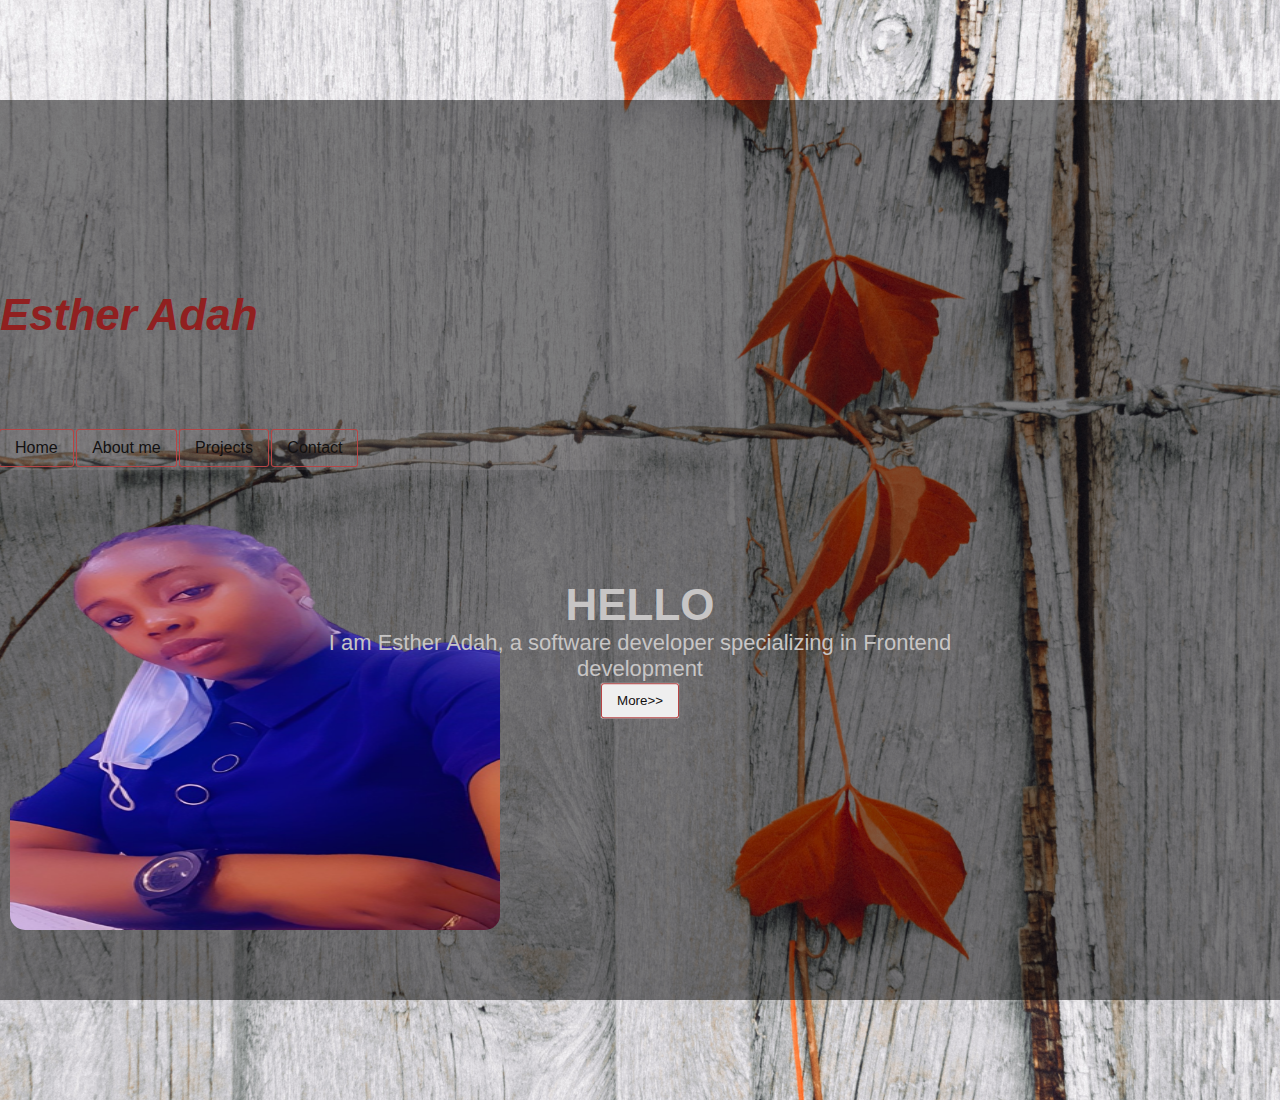
<file: index.html>
<!DOCTYPE html>
<html lang="en">
<head>
    <meta charset="UTF-8">
    <meta http-equiv="X-UA-Compatible" content="IE=edge">
    <meta name="viewport" content="width=, initial-scale=1.0">
    <title>porfolio website</title>
    <link rel="stylesheet" href="style.css">
</head>
<body class="bg">
    <header>
        
            <div >
        <div id="header"> <h1>Esther Adah</h1></div>
        <nav>
            <div id="container">
            <a class="active" href="/#home">Home</a>
                <a href="about.html" target="_blank">About me</a>
                <a  href="./projects">Projects</a>
                <a  href="./contact">Contact</a>
            </div>
            <div>
               
        </nav>
        </header>
        <div class="picture">
        <img src="3.png" alt="Esther Adah" width="400px" height="500px" id="mine" class="picture"/>

        </div>
         <div class="hero-text">
                    <h1>HELLO</h1>
                    <p> I am Esther Adah, a software developer specializing in Frontend development</p>
                    <button>
                        <a href="about.html" target="_blank">More>></a>
                        </button>
                    </div>
        
</div>

  

    
</body>
</html>
</file>
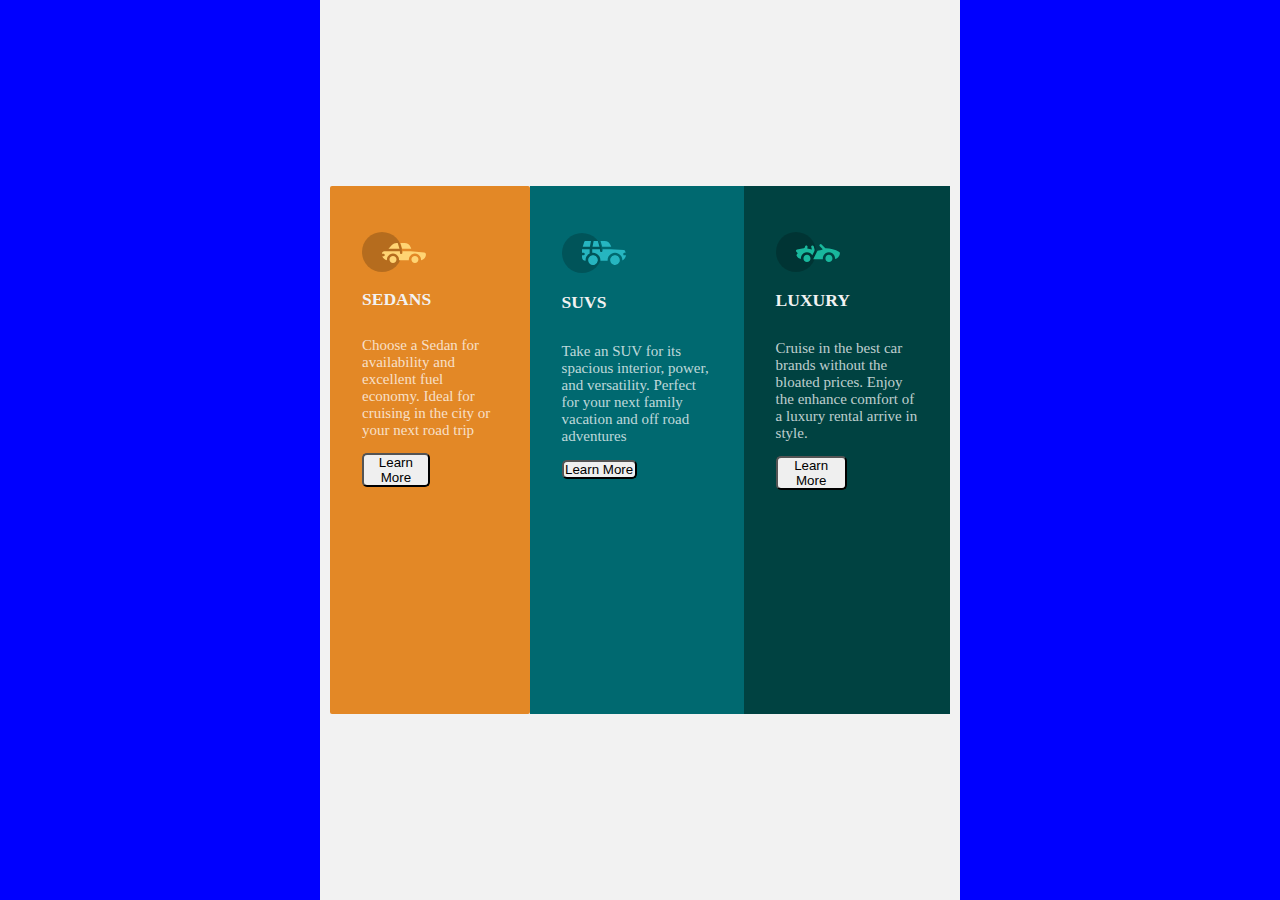
<file: flexbox layout/index.html>
<!DOCTYPE html>
<html>

<head>
  <meta charset="utf-8">
  <meta name="viewport" content="width=device-width">
  <title>replit</title>
  <link href="style.css" rel="stylesheet"/>
</head>

<body>
  <main id="container">
        <div class="sedans">
            <img src="Copy of icon-sedans.svg" alt="">
            <h3>SEDANS</h3>
            <p>Choose a Sedan for availability and excellent fuel economy. Ideal for cruising in the city or your next road trip</p>
            <button>Learn More</button>
        </div>
        
        <div class="SUVS">
            <img src="Copy of icon-suvs.svg" alt="">
            <h3>SUVS</h3>
            <p>Take an SUV for its spacious interior, power, and versatility. Perfect for your next family vacation and off road adventures</p>
            <button>Learn More</button>

        </div>
        
        <div class="Luxury">
            <img src="Copy of icon-luxury.svg" alt="">
            <h3>LUXURY</h3>
            <P>Cruise in the best car brands without the bloated prices. Enjoy the enhance comfort of a luxury rental arrive in style.</P>
            <button>Learn More</button>

        </div>

    </main>
</body>

</html>
</file>
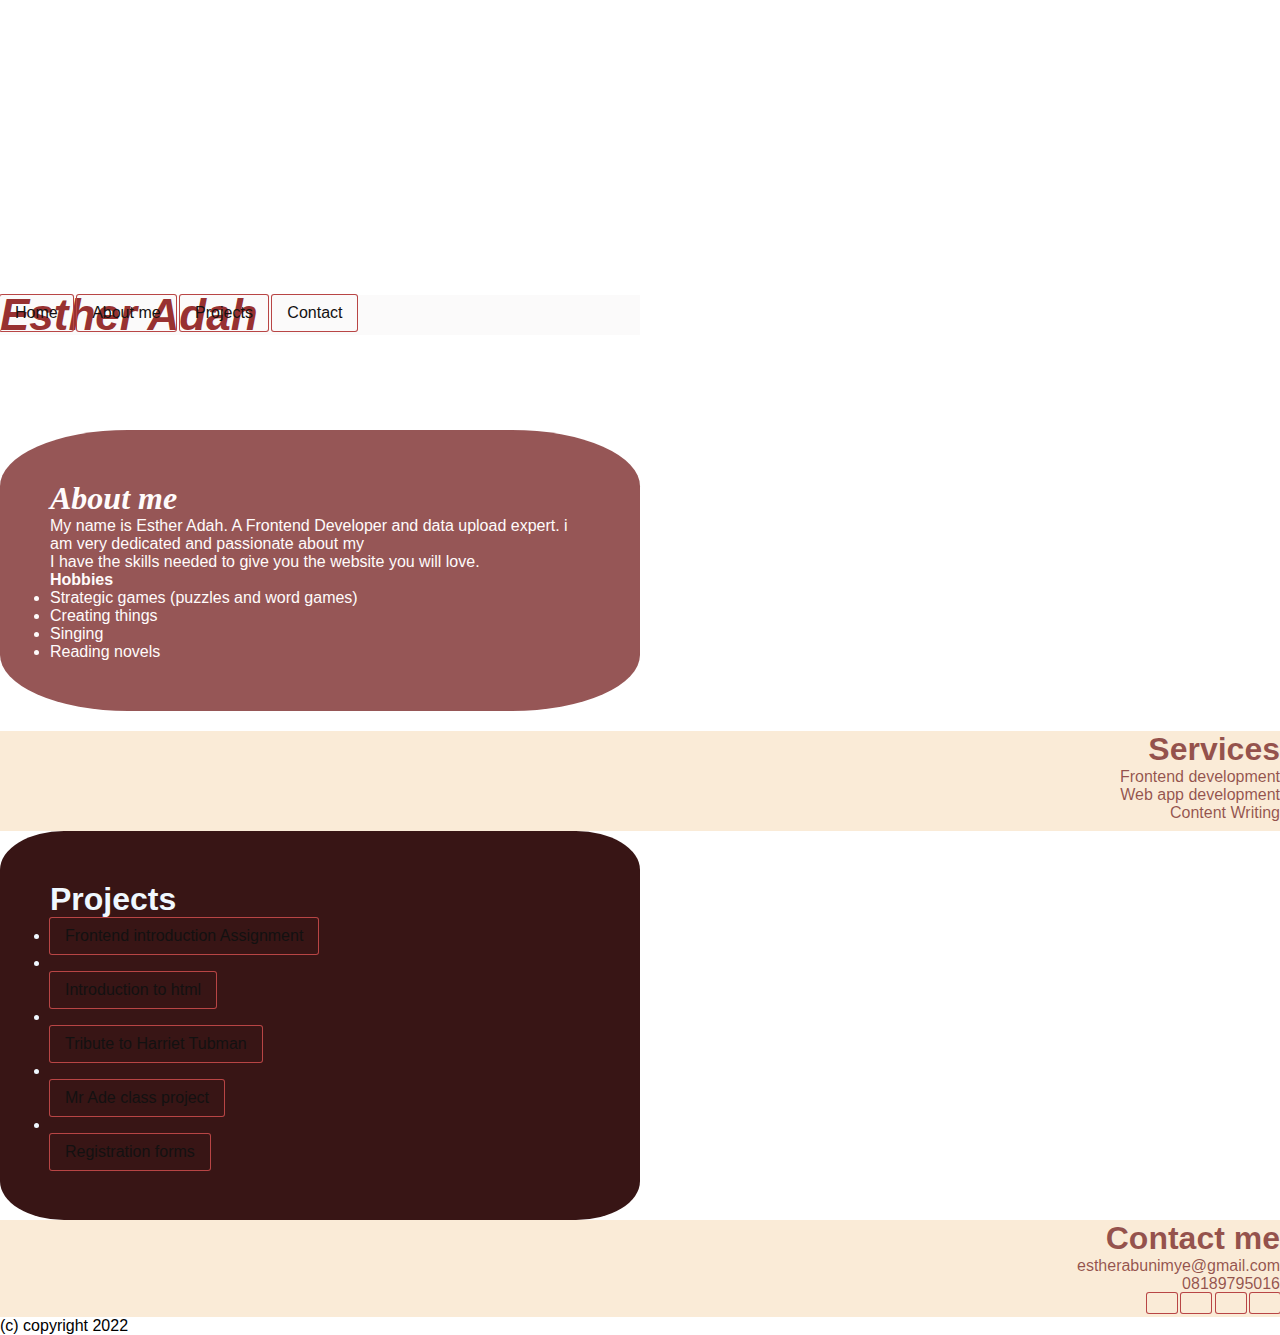
<file: about.html>
<!DOCTYPE html>
<html lang="en">
<head>
    <meta charset="UTF-8">
    <meta http-equiv="X-UA-Compatible" content="IE=edge">
    <meta name="viewport" content="width=device-width, initial-scale=1.0">
    <title>Document</title>
    <link rel="stylesheet" href="style.css">

</head>
<body>
    <header>

        <nav style="display:flex;justify-content:space-between;align-items:center;">
    <div id="header"> <h1>Esther Adah</h1></div>  
            <div id="container">
            <a class="active" href="/#home">Home</a>
                <a href="about.html" target="_blank">About me</a>
                <a href="./projects">Projects</a>
                <a href="./contact">Contact</a>
            </div>
        </nav>
    </header>

    <div class="about">
        <h1 class="me">About me</h1>
        <p>My name is Esther Adah. A Frontend Developer and data upload expert. i am very dedicated and passionate about my</p>
           <p> I have the skills needed to give you the website you will love.</p>
          <p> <h4>Hobbies</h4> </p>
    <ul>
      <li>Strategic games (puzzles and word games)</li>
      <li>Creating things</li>
      <li>Singing</li>
      <li>Reading novels</li>

    </div>
    
         
 </ul>
</div>
<section class="services">
    <div class="container">
    <h1 class="services-head">Services</h1>
    <ul>
        <li>Frontend development</li>
        <li>Web app development</li>
        <li>Content Writing</li>
    </ul>
    </div>
    </section>

    <nav>
        <div class="projects">
            <h1>Projects</h1>
            <ul>
           <li><a href="Frontend introduction Assignment">Frontend introduction Assignment</a></li> 
           <li></li> <a href="Introduction to html">Introduction to html</a></li> 
           <li></li> <a href="Tribute to Harriet Tubman">Tribute to Harriet Tubman</a></li> 
           <li></li> <a href="Mr Ade class project">Mr Ade class project</a></li> 
           <li></li> <a href="Registration forms">Registration forms</a></li> 
        </ul>
    </div>

        <div id="contacts">
            <div class="container">
                <div class="row">
            <div class="contact-left">
                <h1 class="sub-title"> Contact me</h1>
                <p>estherabunimye@gmail.com</p>
                <p>08189795016</p>
                <div class="social icons"></div>
                <a href="#"><i class="fa-facebook"></i></a>
                <a href="#"><i class="fa fa-twitter"></i></a>
                <a href="#"><i class="fab fa-instagram"></i></a>
                <a href="#"><i class="fa fa-linkedin"></i></a>

            </div>
        </div>


        </div>

        </div>
    </nav>
    <footer>(c) copyright 2022</footer>
</body>
</html>
</file>
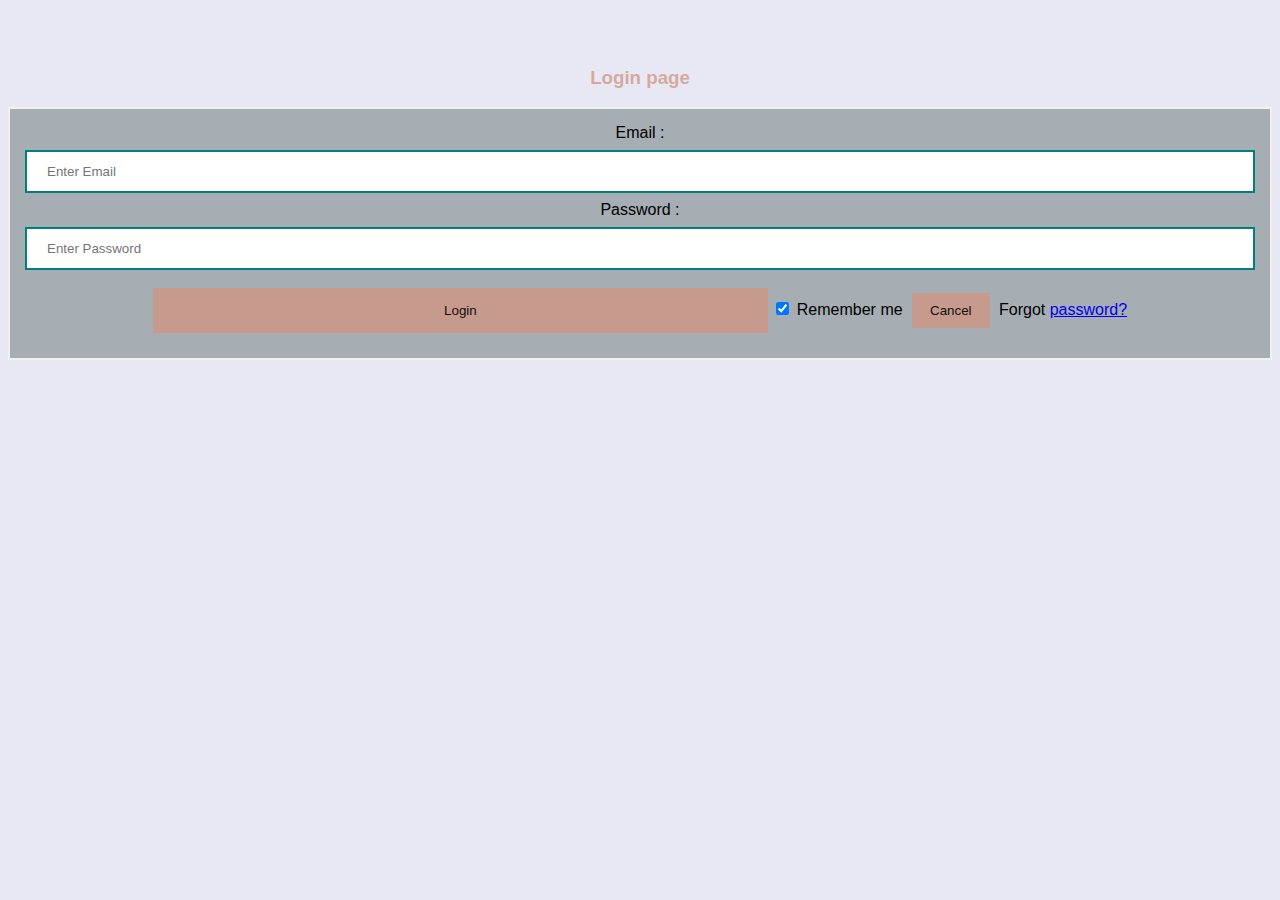
<file: code workspace/login.html>
<!DOCTYPE html>
<html lang="en">
<head>
    <meta charset="UTF-8">
    <meta http-equiv="X-UA-Compatible" content="IE=edge">
    <meta name="viewport" content="width=device-width, initial-scale=1.0">
    <title>Login page</title>
    <link rel="stylesheet" href="index.css">
</head>
<body>
    <h3>Login page </h3>
    <form>  
        <div class="container">   
            <label>Email : </label>   
            <input type="text" placeholder="Enter Email" name="email" required>  
            <label>Password : </label>   
            <input type="password" placeholder="Enter Password" name="password" required>  
            <button type="submit">Login</button>   
            <input type="checkbox" checked="checked"> Remember me   
            <button type="button" class="cancelbtn"> Cancel</button>   
            Forgot <a href="#"> password? </a>   
        </div>   
    </form>     
</body>     
</html> 
</body>
</html>
</file>
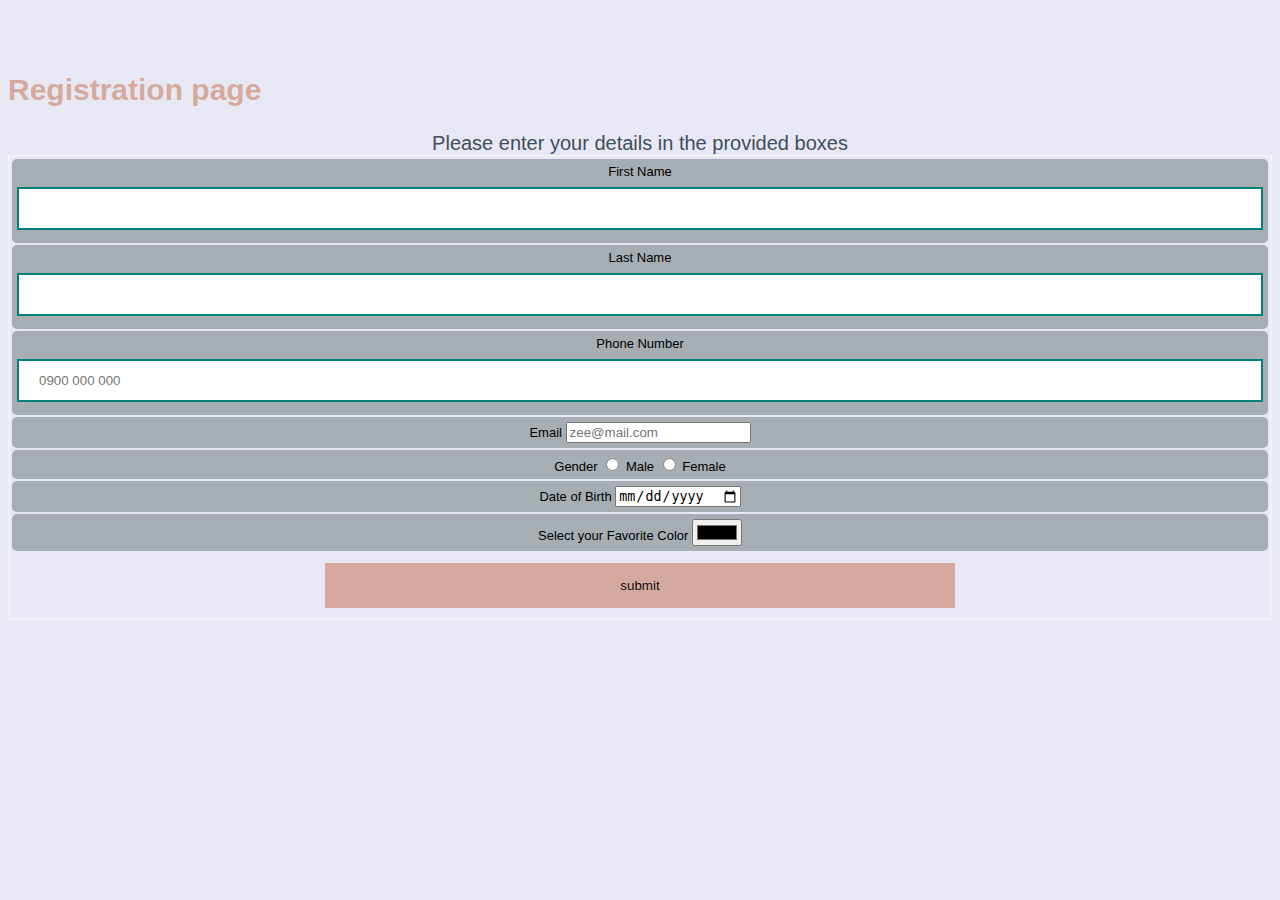
<file: code workspace/REG.html>
<!DOCTYPE html>
<html lang="en">
  <head>
    <meta charset="UTF-8" />
    <meta http-equiv="X-UA-Compatible" content="IE=edge" />
    <meta name="viewport" content="width=device-width, initial-scale=1.0" />
    <title>Document</title>
    <link rel="stylesheet" href="index.css" />
  </head>
  <body>
    <h2>Registration page</h2>
    <p>Please enter your details in the provided boxes</p>
    <form action="./success.html">
      <div class="one">
        <label for="fname"> First Name </label>
        <input type="text" id="fname" name="fname" />
      </div>
      <div class="one">
        <label for="lname"> Last Name</label>
        <input type="text" id="lname" name="lname" />
      </div>
      <div class="one">
        <label for="pnumber">Phone Number</label>
        <input
          type="text"
          id="pnumber"
          name="pnumber"
          placeholder="0900 000 000"
        />
      </div>

      <div class="one">
        <label for="email">Email</label>
        <input
          type="email"
          id="email"
          name="email"
          placeholder="zee@mail.com" required
        />
      </div>

      <div class="one">
        <label for="gender">Gender</label>
        <input type="radio" name="gender" id="gender" />
        <label for="male">Male</label>
        <input type="radio" name="gender" id="gender" />
        <label for="female">Female</label>
      </div>
      <div class="one">
        <label for="DOB">Date of Birth</label>
        <input type="date" id="DOB" name="DOB" />
      </div>

      <div class="one">
        <label for="fav-color">Select your Favorite Color</label>
        <input type="color" id="fav-color" name="fav-color" />
      </div>

      <button type="submit">submit</button>
    </form>
  </body>
</html>
</file>
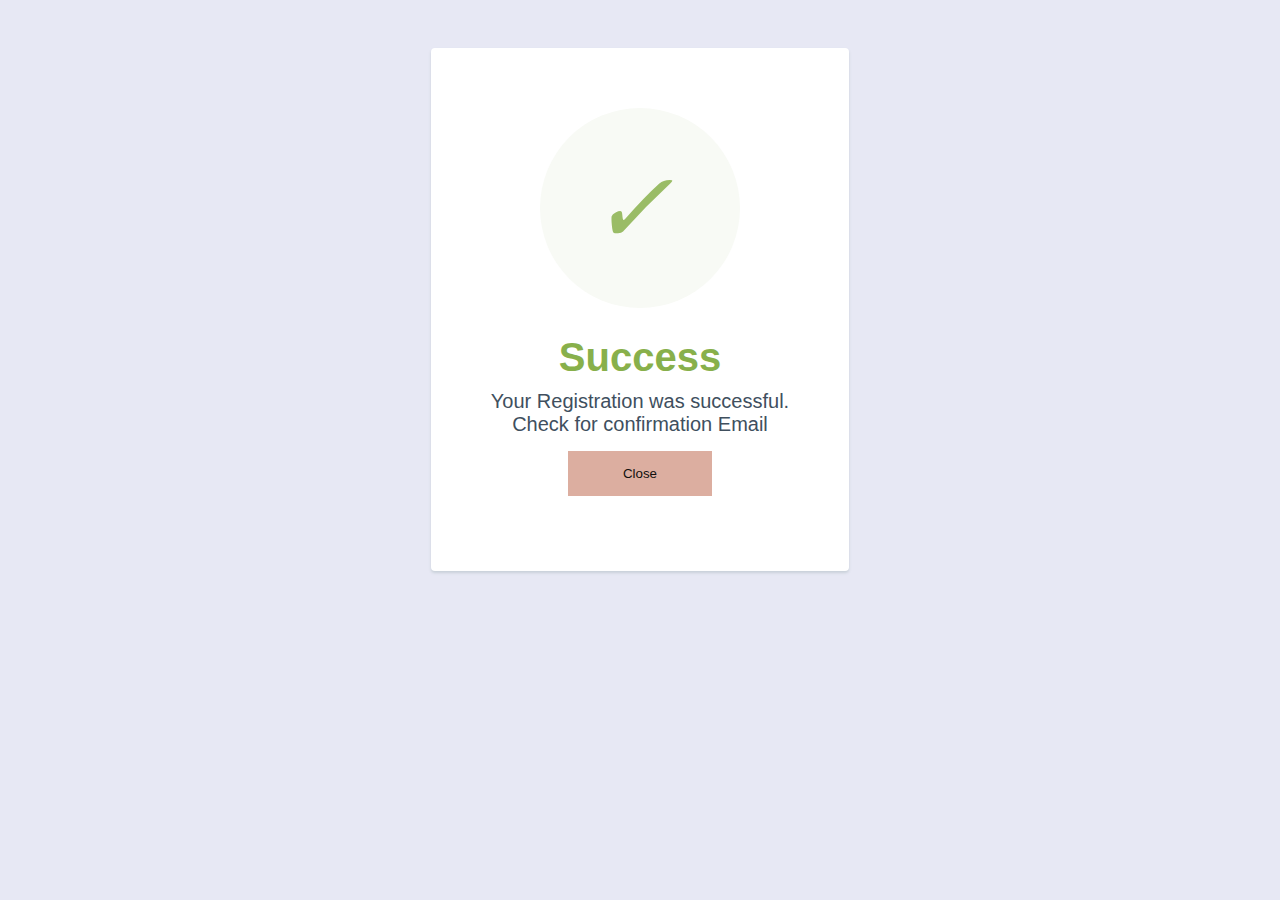
<file: code workspace/success.html>
<!DOCTYPE html>
<html lang="en">
<head>
    <meta charset="UTF-8">
    <meta http-equiv="X-UA-Compatible" content="IE=edge">
    <meta name="viewport" content="width=, initial-scale=1.0">
    <title>Success register page</title>
    <link rel="stylesheet" href="index.css">
</head>
<body id="success">
    <div class="card">
        <div style="border-radius:200px; height:200px; width:200px; background: #F8FAF5; margin:0 auto;">
          <i class="checkmark">✓</i>
        </div>
    <h1 class="two">Success</h1>
    <p class="two">Your Registration was successful.<br/> Check for confirmation Email</p>
<div class=" space">
    <button type="button">Close</button>
</div>
</body>
</html>
</file>
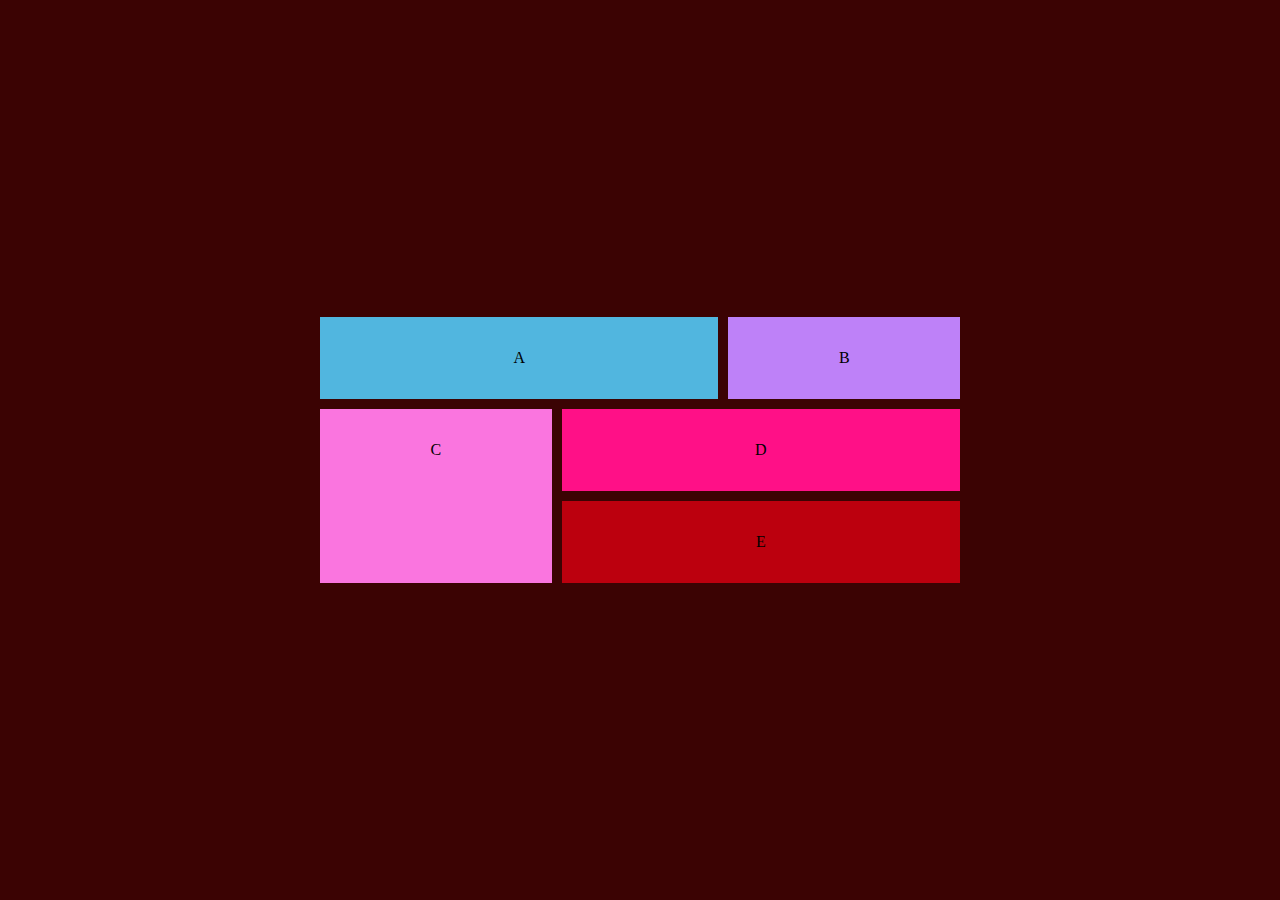
<file: flexbox layout/grid.html>
<!DOCTYPE html>
<html lang="en">
<head>
  <meta charset="UTF-8">
  <meta http-equiv="X-UA-Compatible" content="IE=edge">
  <meta name="viewport" content="width=device-width, initial-scale=1.0">
  <title>Grid Template</title>
  <link rel="stylesheet" href="grid.css">
</head>
<body>
   <main>
    <div class="one">A</div>
    <div class="two">B</div>
    <div class="three">C</div>
    <div class="four">D</div>
    <div class="five">E</div>
</main>

  
</body>
</html>
</file>
<file: style.css>
*{
    margin: 0;
    padding: 0;
    box-sizing: border-box;
}
.hero-image{
  background-image: linear-gradient(rgba(0, 0, 0, 0.5), rgba(0, 0, 0, 0.5)), url("flower drop.jpg");
    height: 100%;
    background-position: center;
    background-repeat: no-repeat;
    background-size: cover;
    position: relative;}
    
.hero-text {

  text-align: center;
  position: absolute;
  top: 50%;
  left: 50%;
  transform: translate(-50%, -50%);
  color: rgb(199, 197, 197);
  font: 1em sans-serif;
  font-size: 22px;
  font-weight: 100;
}
.container{
  text-align: right;
}


.about{
    padding: 50px;
  text-align: left;
  background-color: #680d0db2;
  color: rgb(255, 251, 251);
  width: 50%;
  font-family: garamond(serif);
  margin-bottom: 20px;
  border-radius: 20%;
  
}
.me{
  font-style: italic;
  font-family: garamond;
}


body,html {
    font-family: Arial, Helvetica, sans-serif;
    margin: 0;
    background-position: center;
    background-repeat: no-repeat;
    background-size: cover;
    position: relative;
    height: 100%;
    margin-top: 100px;
    margin-bottom: 100px;
    
  }
  #header{
      font-size: 22px;
      color: rgb(145, 32, 32);
      line-height: 230px;
      font-weight: 80;
      font-style: italic
      
      
    
    
    
  }
  .services{
    color: #680d0db2;
    background-color: antiquewhite;
    height: 100px;
    
    
  }
  
  .picture{
    float: left;
    border-radius: 10px;
    padding: 5px;
    width: 500px;
    height: 500px;
    border-radius: 20px;
  }
    

  
  #container{
    position: absolute;
    height: 40px;
    line-height: 20px;
    width: 50%;
    background-color: rgba(219, 207, 207, 0.1);
  }
     
    a{
      color: rgb(19, 17, 17);
      display: inline-block;
      padding: 10px 15px;
      line-height: 1;
      text-decoration: none;
       border-radius:2px;
      box-shadow:0 0 0 1px rgb(184, 69, 69);
  
  }
  .bg{
    background-image: linear-gradient(rgba(0, 0, 0, 0.5), rgba(0, 0, 0, 0.5)), url("flower drop.jpg");
    height: 100%;
    background-position: center;
    background-repeat: no-repeat;
    background-size: cover;
    position: relative;}
.projects{
  background-color: rgb(56, 21, 21);
  color: aliceblue;
  padding: 50px;
  width: 50%;
  border-radius: 10%;
}
  #contacts{
    background-color: antiquewhite;
    color: #680d0db2;
  }
</file>
<file: flexbox layout/style.css>
html, body {
  height: 100%;
  width: 100%;
}
*{
    margin: 0;
    padding: 0;
    box-sizing: border-box;
}

body{
 font-size: 15px;
  background-color: #0e0e0e;


}
main{ 
  flex-direction: column;
}

#container{
    background-color: hsl(0, 0%, 95%);
      display: flex;
      flex-direction: row;
  justify-content: center;
    align-items: center;
  height:100vh; 
   margin:auto;
  padding:10px;
  border:3px;
  width:50%;
}
#container> div {
  padding: 2rem;
 
}
  


.sedans{
    background-color: hsl(31,77%, 52%);
    color: white;
  height:60%;
  padding:2rem;
  border-radius:2px;
  

}
.SUVS{
    background-color: hsl(184, 100%, 22%);
color:white;
  height:60%;
  padding:2rem;
  
}
.Luxury{
    background-color: hsl(179, 100%, 13%);
    color: white;
  height:60%;
  padding:2rem;
  
}
img{
  padding-top:10%;
}
h3{
    font-family: Big Shoulders Display;
    font-weight: 700;
  padding-top: 10%;
  padding-bottom: 10%;
  color: hsl(0, 0%, 95%);
   
    
}
p{
    font-family: Lexend Deca;
    font-weight: 400;
  padding-top: 10%;
  padding-bottom: 10%;
   color: hsla(0, 0%, 100%, 0.75);
}
button{
  border-radius: 5px;

  width: 50%;
}
@media screen and (max-width:1440px){
  body{
    background-color: blue;
  }

}
@media screen and (max-width:375px){
  body{
    background-color: blueviolet;
  }
}
</file>
<file: code workspace/index.css>
h2{
    text-align: left;
    font-size:30px;
    font-family:Arial, Helvetica, sans-serif;
    color: #d19481c0;
}
.one{
    text-align: center;
    margin: 2px;
    border-radius: 12px;
    font-size: small;
    font-family: Verdana, Geneva, Tahoma, sans-serif;
    background-color: rgba(148, 157, 161, 0.788);
    border-radius: 5px;
    padding: 5px;
   
}
#one{
    text-align: right;
    color: rgb(7, 7, 182);
    border-radius: 20px;
    padding: 10px;
   
}
body {
    text-align: center;
    padding: 40px 0;
    background: #EBF0F5;
  }
    h1 {
      color: #88B04B;
      font-family: "Nunito Sans", "Helvetica Neue", sans-serif;
      font-weight: 900;
      font-size: 40px;
      margin-bottom: 10px;
    }
    p {
      color: #404F5E;
      font-family: "Nunito Sans", "Helvetica Neue", sans-serif;
      font-size:20px;
      margin: 0;
    }
  i {
    color: #9ABC66;
    font-size: 100px;
    line-height: 200px;
    margin-left:-15px;
  }
.card {
    background: white;
    padding: 60px;
    border-radius: 4px;
    box-shadow: 0 2px 3px #C8D0D8;
    display: inline-block;
    margin: 0 auto;
}
.space{
    margin: 5px;
}
h3{
    color:#d19481c0;   
    ;
}
Body {  
    font-family: Calibri, Helvetica, sans-serif;  
    background-color: rgba(221, 223, 240, 0.705);  
  }  
  button {   
         background-color: #d19481c0;   
         width: 50%;  
          color: rgb(17, 16, 14);   
          padding: 15px;   
          margin: 10px 0px;   
          border: none;      
          cursor: pointer;   
           }   
   form {   
          border: 2px solid #f1f1f1;   
      }   
   input[type=text], input[type=password] {   
          width: 100%;   
          margin: 8px 0;  
          padding: 12px 20px;   
          display: inline-block;   
          border: 2px solid rgb(0, 128, 122);   
          box-sizing: border-box;   
      }  
   button:hover {   
          opacity: 0.7;   
      }   
    .cancelbtn {   
          width: auto;   
          padding: 10px 18px;  
          margin: 10px 5px;  
      }   
          
       
   .container {   
          padding: 15px;   
          background-color: rgba(148, 157, 161, 0.788);  
      }
</file>
<file: flexbox layout/grid.css>
*{
    margin: 0;
    padding: 0;
}
body{
    background-color: rgb(59, 3, 3);
    display: flex;
    place-items: center;
    height: 100vh;
    
}
main div{
    padding: 2em;
    text-align: center;
    justify-content: center;
}
main{
display: grid;
grid-gap: 10px;
width: 50%;
margin: auto;
grid-template-areas:
'a a b'
'a a b'
'a a b'
'c d d'
'c e e'
 ;
}
.one{
    background-color: #51b6df;
    grid-area: a;
}
.two{
    background-color: #be81f8;
    grid-area: b;
}
.three{
    background-color: #fa75df;
    grid-area: c;
}
.four{
    background-color: #ff1087;
    grid-area: d;
}
.five{
    background-color: #d01c;
    grid-area: e;
}
</file>
